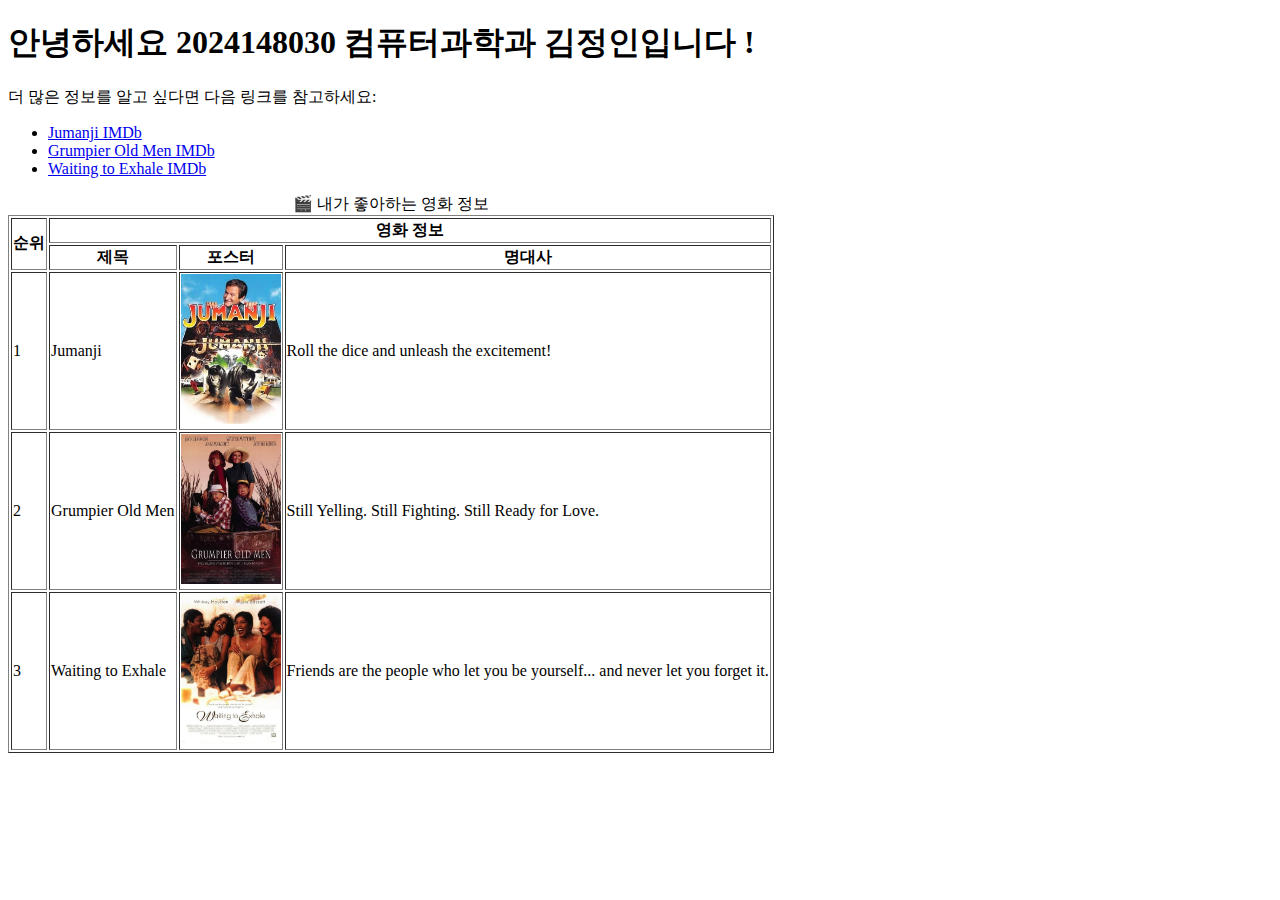
<file: index.html>
<!DOCTYPE html>
<html lang="en">

<head>
    <meta charset="UTF-8">
    <title>내가 좋아하는 영화 3편</title>
</head>

<body>

    <h1>안녕하세요 2024148030 컴퓨터과학과 김정인입니다 !</h1>


    <p>더 많은 정보를 알고 싶다면 다음 링크를 참고하세요:</p>
    <ul>
        <li><a href="https://www.imdb.com/title/tt0113497/" target="_blank">Jumanji IMDb</a></li>
        <li><a href="https://www.imdb.com/title/tt0113228/" target="_blank">Grumpier Old Men IMDb</a></li>
        <li><a href="https://www.imdb.com/title/tt0114885/" target="_blank">Waiting to Exhale IMDb</a></li>
    </ul>



    <table border="1">
        <caption>🎬 내가 좋아하는 영화 정보</caption>
        <tr>
            <th rowspan="2">순위</th>
            <th colspan="3">영화 정보</th>
        </tr>
        <tr>
            <th>제목</th>
            <th>포스터</th>
            <th>명대사</th>
        </tr>
        <tr>
            <td>1</td>
            <td>Jumanji</td>
            <td>
                <img src="LAB1/jumanji.jpg" alt="Jumanji Poster" width="100" height="150">
            </td>
            <td>Roll the dice and unleash the excitement!</td>
        </tr>
        <tr>
            <td>2</td>
            <td>Grumpier Old Men</td>
            <td>
                <img src="LAB1/Grumpier_Old_Men.jpg" alt="Grumpier Old Men Poster" width="100" height="150">
            </td>
            <td>Still Yelling. Still Fighting. Still Ready for Love.</td>
        </tr>
        <tr>
            <td>3</td>
            <td>Waiting to Exhale</td>
            <td>
                <img src="LAB1/Waiting_to_Exhale.jpg" alt="Waiting to Exhale Poster" width="100" height="150">
            </td>
            <td>Friends are the people who let you be yourself... and never let you forget it.</td>
        </tr>
    </table>

</body>

</html>
</file>
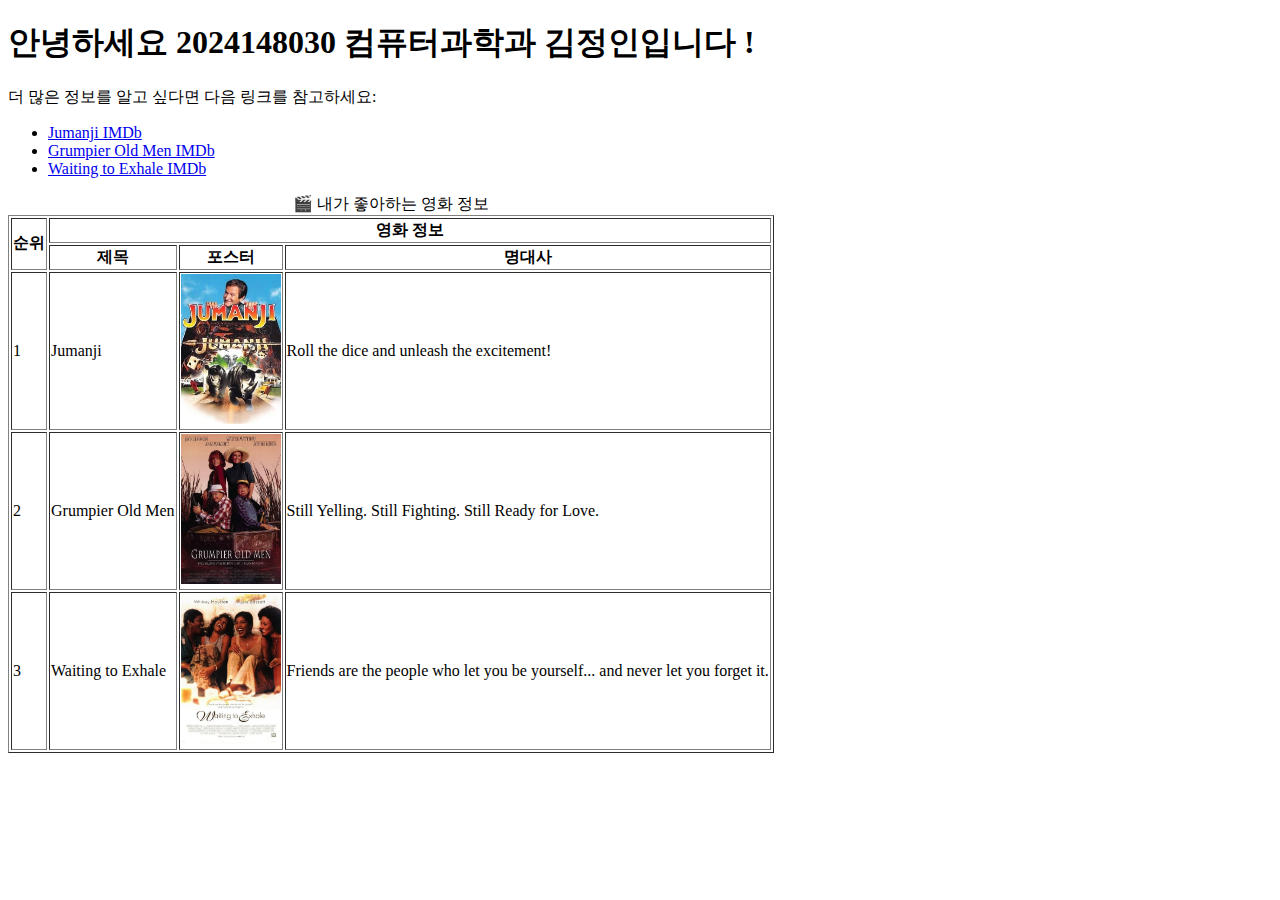
<file: LAB1/index.html>
<!DOCTYPE html>
<html lang="en">

<head>
    <meta charset="UTF-8">
    <title>내가 좋아하는 영화 3편</title>
</head>

<body>

    <h1>안녕하세요 2024148030 컴퓨터과학과 김정인입니다 !</h1>


    <p>더 많은 정보를 알고 싶다면 다음 링크를 참고하세요:</p>
    <ul>
        <li><a href="https://www.imdb.com/title/tt0113497/" target="_blank">Jumanji IMDb</a></li>
        <li><a href="https://www.imdb.com/title/tt0113228/" target="_blank">Grumpier Old Men IMDb</a></li>
        <li><a href="https://www.imdb.com/title/tt0114885/" target="_blank">Waiting to Exhale IMDb</a></li>
    </ul>



    <table border="1">
        <caption>🎬 내가 좋아하는 영화 정보</caption>
        <tr>
            <th rowspan="2">순위</th>
            <th colspan="3">영화 정보</th>
        </tr>
        <tr>
            <th>제목</th>
            <th>포스터</th>
            <th>명대사</th>
        </tr>
        <tr>
            <td>1</td>
            <td>Jumanji</td>
            <td>
                <img src="jumanji.jpg" alt="Jumanji Poster" width="100" height="150">
            </td>
            <td>Roll the dice and unleash the excitement!</td>
        </tr>
        <tr>
            <td>2</td>
            <td>Grumpier Old Men</td>
            <td>
                <img src="Grumpier_Old_Men.jpg" alt="Grumpier Old Men Poster" width="100" height="150">
            </td>
            <td>Still Yelling. Still Fighting. Still Ready for Love.</td>
        </tr>
        <tr>
            <td>3</td>
            <td>Waiting to Exhale</td>
            <td>
                <img src="Waiting_to_Exhale.jpg" alt="Waiting to Exhale Poster" width="100" height="150">
            </td>
            <td>Friends are the people who let you be yourself... and never let you forget it.</td>
        </tr>
    </table>

</body>

</html>
</file>
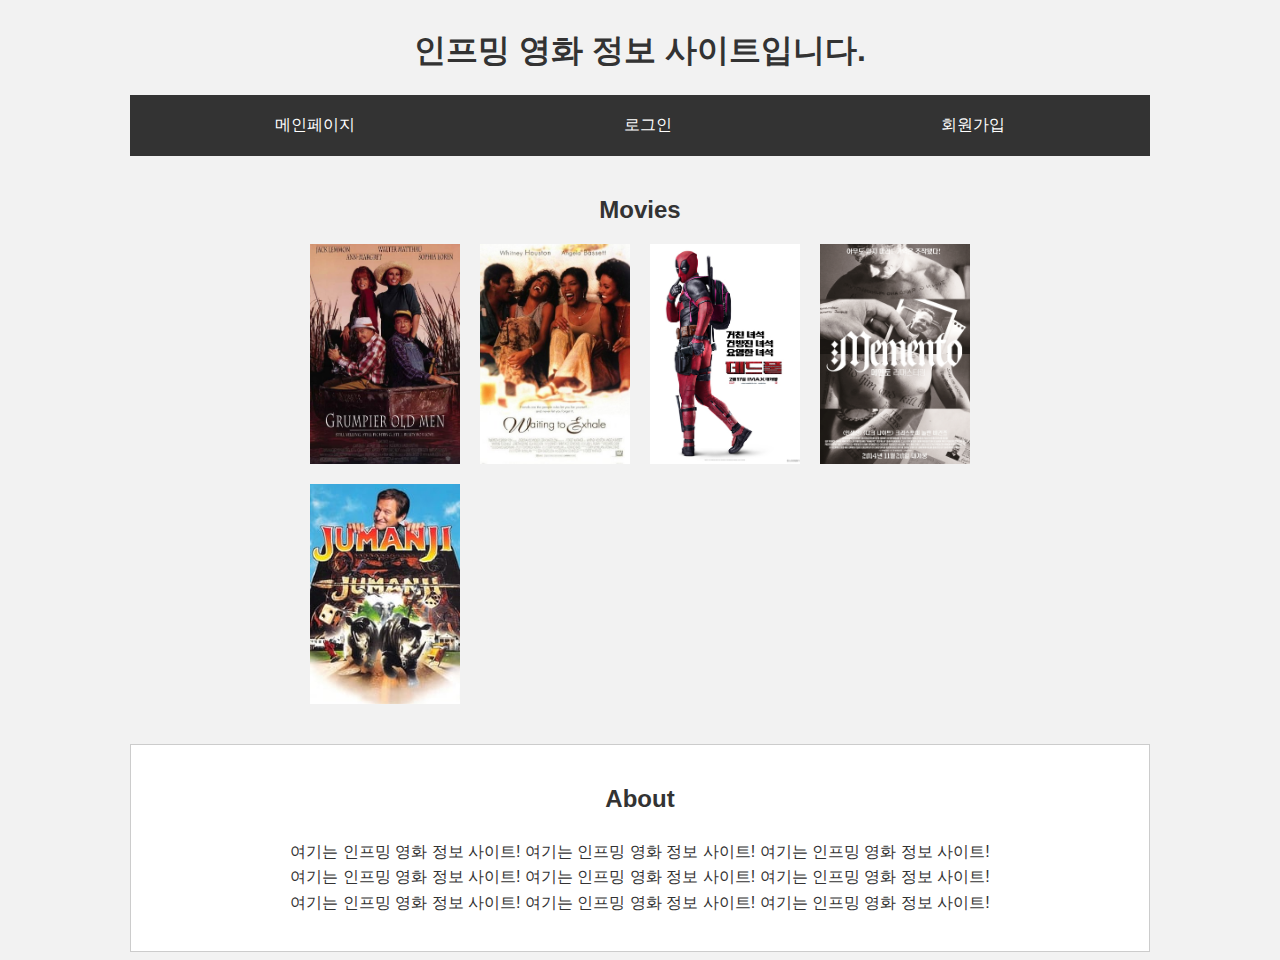
<file: LAB3/index.html>
<!DOCTYPE html>
<html lang="ko">

<head>
    <meta charset="UTF-8">
    <meta name="viewport" content="width=device-width, initial-scale=1.0">
    <title>인프밍 영화 정보 사이트</title>
    <link rel="stylesheet" href="main.css">
</head>

<body>
    <div class="container">
        <header class="header-container">
            <h1 class="slide-in">인프밍 영화 정보 사이트입니다.</h1>
        </header>

        <nav class="nav">
            <a href="index.html">메인페이지</a>
            <a href="login.html">로그인</a>
            <a href="signup.html">회원가입</a>
        </nav>

        <main class="main-content">
            <section class="movies-section">
                <h2>Movies</h2>
                <div class="movie-row">
                    <div class="movie-column">
                        <div class="movie-box">
                            <div class="movie-img-container">
                                <img src="./images/Grumpier_Old_Men.jpg" alt="Grumpier Old Men poster"
                                    class="movie-img">
                                <div class="movie-title">Grumpier Old Men</div>
                            </div>
                        </div>
                        <div class="movie-box">
                            <div class="movie-img-container">
                                <img src="./images/jumanji.jpg" alt="Jumanji poster" class="movie-img">
                                <div class="movie-title">Jumanji</div>
                            </div>
                        </div>
                    </div>

                    <div class="movie-column">
                        <div class="movie-box">
                            <div class="movie-img-container">
                                <img src="./images/Waiting_to_Exhale.jpg" alt="Waiting to Exhale poster"
                                    class="movie-img">
                                <div class="movie-title">Waiting to Exhale</div>
                            </div>
                        </div>
                    </div>

                    <div class="movie-column">
                        <div class="movie-box">
                            <div class="movie-img-container">
                                <img src="./images/Deadpool.jpg" alt="Deadpool poster" class="movie-img">
                                <div class="movie-title">데드풀</div>
                            </div>
                        </div>
                    </div>

                    <div class="movie-column">
                        <div class="movie-box">
                            <div class="movie-img-container">
                                <img src="./images/memonto.jpg" alt="Memento poster" class="movie-img">
                                <div class="movie-title">메멘토</div>
                            </div>
                        </div>
                    </div>
                </div>
            </section>

            <section class="about-section">
                <h2>About</h2>
                <p>
                    여기는 인프밍 영화 정보 사이트! 여기는 인프밍 영화 정보 사이트! 여기는 인프밍 영화 정보 사이트!<br>
                    여기는 인프밍 영화 정보 사이트! 여기는 인프밍 영화 정보 사이트! 여기는 인프밍 영화 정보 사이트!<br>
                    여기는 인프밍 영화 정보 사이트! 여기는 인프밍 영화 정보 사이트! 여기는 인프밍 영화 정보 사이트!
                </p>
            </section>
        </main>
    </div>
</body>

</html>
</file>
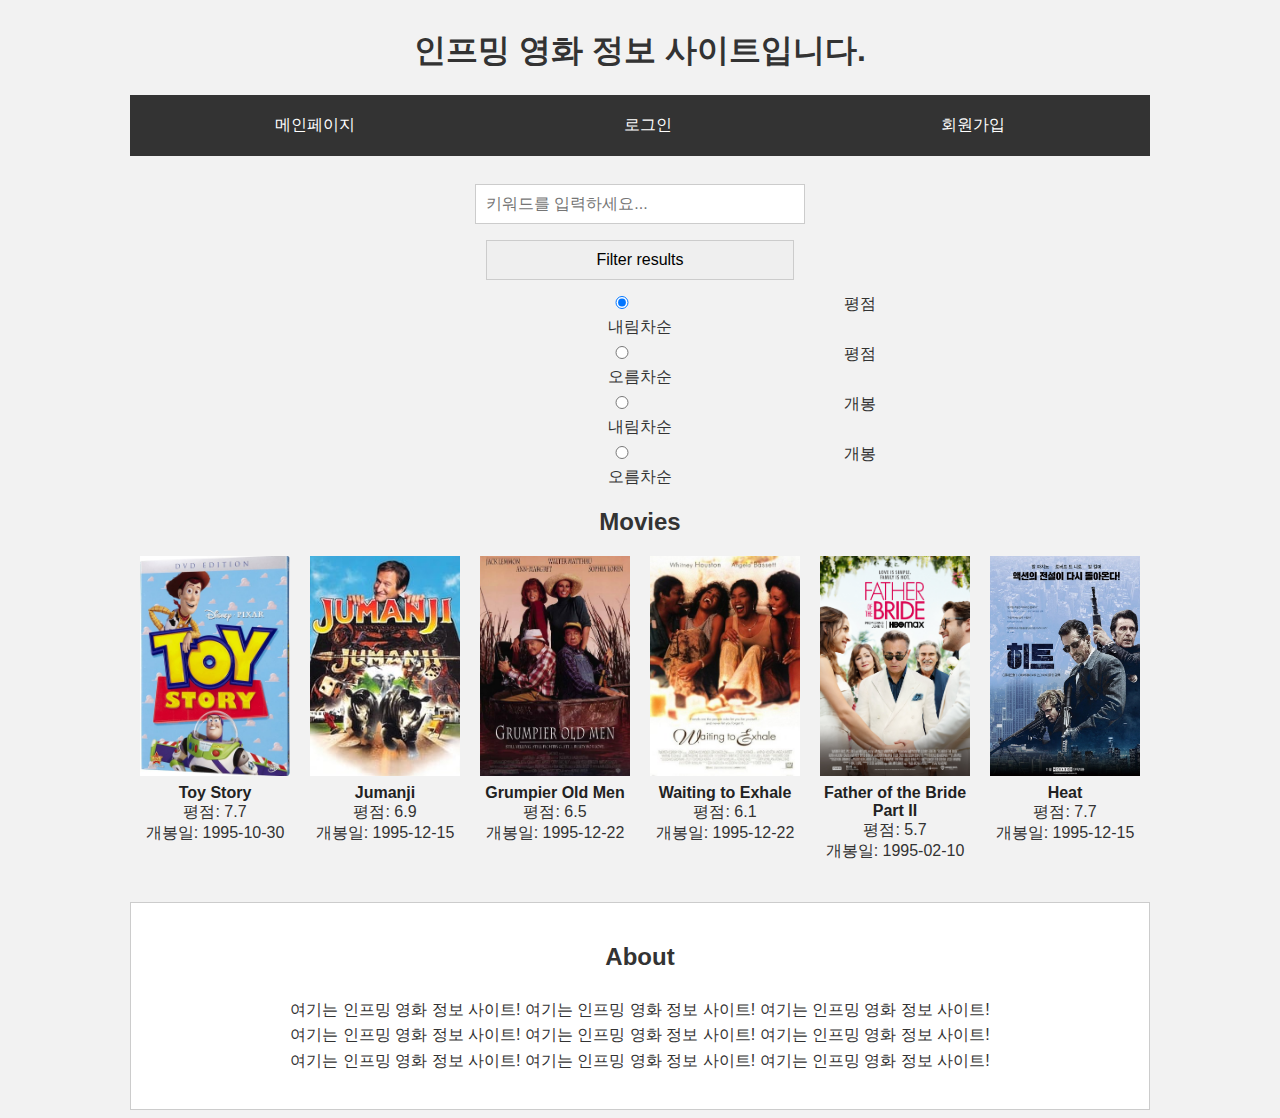
<file: LAB4/index.html>
<!DOCTYPE html>
<html lang="ko">

<head>
    <meta charset="UTF-8">
    <meta name="viewport" content="width=device-width, initial-scale=1.0">
    <title>인프밍 영화 정보 사이트</title>
    <link rel="stylesheet" href="main.css">
</head>

<body>
    <div class="container">
        <header class="header-container">
            <h1 class="slide-in">인프밍 영화 정보 사이트입니다.</h1>
        </header>

        <nav class="nav">
            <a href="index.html">메인페이지</a>
            <a href="login.html">로그인</a>
            <a href="signup.html">회원가입</a>
        </nav>

        <main class="main-content">
            <section class="movies-section">
                <div>
                    <input type="text" id="searchInput" placeholder="키워드를 입력하세요...">
                    <button onclick="filterResults()">Filter results</button>
                </div>
                <div>
                    <label><input type="radio" name="sort" value="ratingDesc" checked> 평점 내림차순</label>
                    <label><input type="radio" name="sort" value="ratingAsc"> 평점 오름차순</label>
                    <label><input type="radio" name="sort" value="dateDesc"> 개봉 내림차순</label>
                    <label><input type="radio" name="sort" value="dateAsc"> 개봉 오름차순</label>
                </div>
                <h2>Movies</h2>
                <div class="movie-row">
                    <div class="movie-column">
                        <div class="movie-box">
                            <div class="movie-img-container">
                                <img src="./images/Grumpier_Old_Men.jpg" alt="Grumpier Old Men poster"
                                    class="movie-img">
                                <div class="movie-title">Grumpier Old Men</div>
                            </div>
                        </div>
                        <div class="movie-box">
                            <div class="movie-img-container">
                                <img src="./images/jumanji.jpg" alt="Jumanji poster" class="movie-img">
                                <div class="movie-title">Jumanji</div>
                            </div>
                        </div>
                    </div>

                    <div class="movie-column">
                        <div class="movie-box">
                            <div class="movie-img-container">
                                <img src="./images/Waiting_to_Exhale.jpg" alt="Waiting to Exhale poster"
                                    class="movie-img">
                                <div class="movie-title">Waiting to Exhale</div>
                            </div>
                        </div>
                    </div>

                    <div class="movie-column">
                        <div class="movie-box">
                            <div class="movie-img-container">
                                <img src="./images/Deadpool.jpg" alt="Deadpool poster" class="movie-img">
                                <div class="movie-title">데드풀</div>
                            </div>
                        </div>
                    </div>

                    <div class="movie-column">
                        <div class="movie-box">
                            <div class="movie-img-container">
                                <img src="./images/memonto.jpg" alt="Memento poster" class="movie-img">
                                <div class="movie-title">메멘토</div>
                            </div>
                        </div>
                    </div>
                </div>
            </section>

            <section class="about-section">
                <h2>About</h2>
                <p>
                    여기는 인프밍 영화 정보 사이트! 여기는 인프밍 영화 정보 사이트! 여기는 인프밍 영화 정보 사이트!<br>
                    여기는 인프밍 영화 정보 사이트! 여기는 인프밍 영화 정보 사이트! 여기는 인프밍 영화 정보 사이트!<br>
                    여기는 인프밍 영화 정보 사이트! 여기는 인프밍 영화 정보 사이트! 여기는 인프밍 영화 정보 사이트!
                </p>
            </section>
        </main>
    </div>

    <script>
        let movies = [];
        let filteredMovies = [];
        let currentPage = 1;
        const pageSize = 6;

        // 영화 데이터 불러오기
        async function fetchMovies() {
            const res = await fetch('product.json');
            movies = await res.json();
            filteredMovies = movies.slice();
            renderMovies();
        }

        // 영화 출력
        function renderMovies(reset = true) {
            const movieRow = document.querySelector('.movie-row');
            if (reset) {
                movieRow.innerHTML = '';
                currentPage = 1;
            }
            const start = 0;
            const end = currentPage * pageSize;
            const moviesToShow = filteredMovies.slice(0, end);

            movieRow.innerHTML = '';
            moviesToShow.forEach(movie => {
                const col = document.createElement('div');
                col.className = 'movie-column';
                col.innerHTML = `
                <div class="movie-box">
                    <div class="movie-img-container">
                        <img src="${movie.poster_path}" alt="${movie.title} poster" class="movie-img">
                        <div class="movie-overview">${movie.overview}</div>
                    </div>
                    <div class="movie-title">${movie.title}</div>
                    <div>평점: ${movie.vote_average}</div>
                    <div>개봉일: ${movie.release_date}</div>
                </div>
            `;
                movieRow.appendChild(col);
            });
        }

        // Infinite Scroll
        window.addEventListener('scroll', () => {
            if ((window.innerHeight + window.scrollY) >= document.body.offsetHeight - 10) {
                if (currentPage * pageSize < filteredMovies.length) {
                    currentPage++;
                    renderMovies(false);
                }
            }
        });

        // 필터/정렬 함수
        function filterResults() {
            const keyword = document.getElementById('searchInput').value.toLowerCase();
            const sort = document.querySelector('input[name="sort"]:checked').value;

            // 키워드 검색 (제목, 줄거리 모두 포함)
            filteredMovies = movies.filter(movie =>
                movie.title.toLowerCase().includes(keyword) ||
                movie.overview.toLowerCase().includes(keyword)
            );

            // 정렬
            switch (sort) {
                case 'ratingDesc':
                    filteredMovies.sort((a, b) => b.vote_average - a.vote_average);
                    break;
                case 'ratingAsc':
                    filteredMovies.sort((a, b) => a.vote_average - b.vote_average);
                    break;
                case 'dateDesc':
                    filteredMovies.sort((a, b) => new Date(b.release_date) - new Date(a.release_date));
                    break;
                case 'dateAsc':
                    filteredMovies.sort((a, b) => new Date(a.release_date) - new Date(b.release_date));
                    break;
            }
            renderMovies();
        }

        // 정렬 라디오 변경 시 자동 필터링
        document.addEventListener('DOMContentLoaded', () => {
            document.querySelectorAll('input[name="sort"]').forEach(radio => {
                radio.addEventListener('change', filterResults);
            });
            fetchMovies();
        });
    </script>
</body>

</html>
</file>
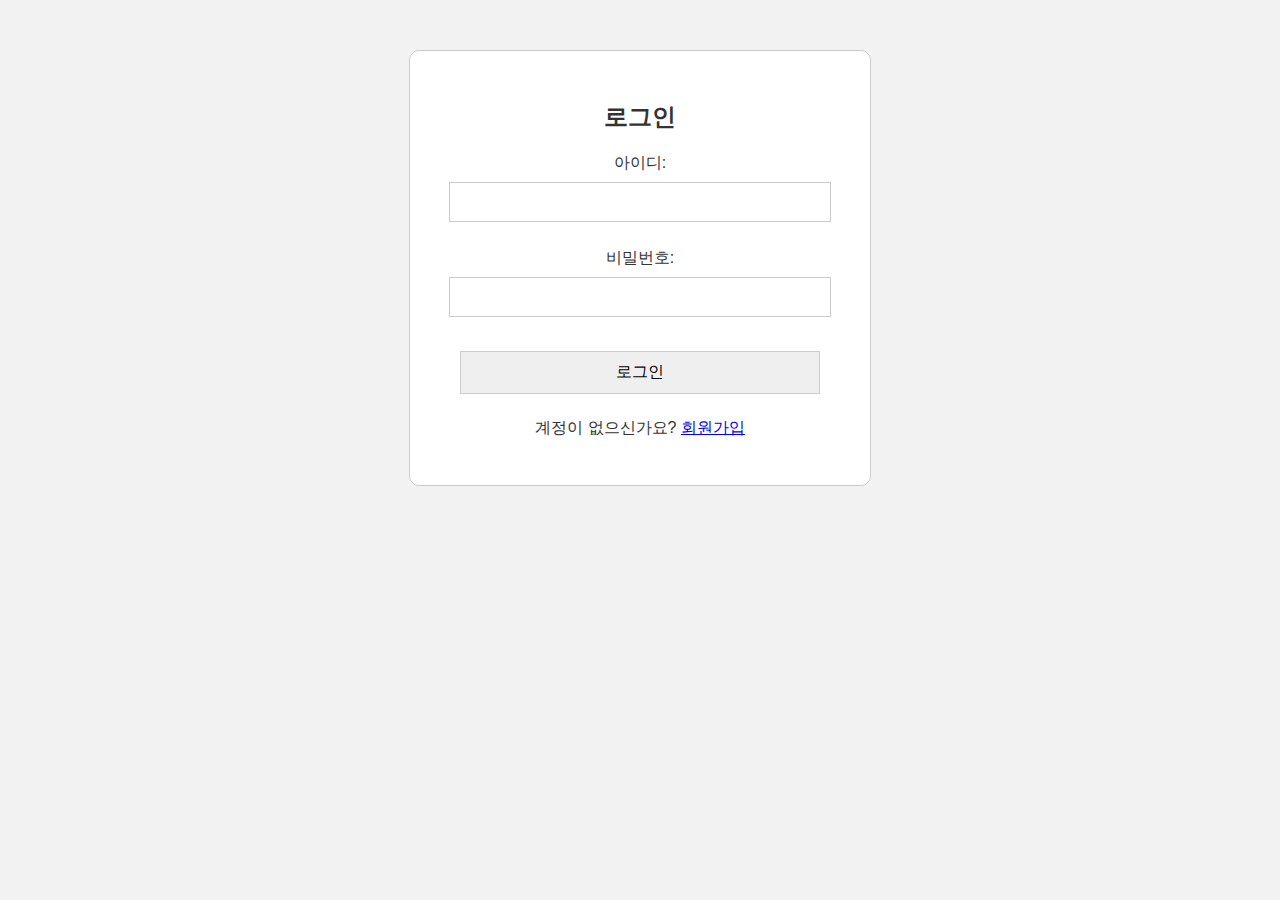
<file: LAB2/login.html>
<!DOCTYPE html>
<html lang="en">

<head>
    <meta charset="UTF-8">
    <title>Login Page</title>
    <link rel="stylesheet" type="text/css" href="main.css">
</head>

<body>
    <div class="form-container">
        <h2>로그인</h2>
        <form>
            <label for="username">아이디:</label>
            <input type="text" id="username" name="username"><br><br>

            <label for="password">비밀번호:</label>
            <input type="password" id="password" name="password"><br><br>

            <button type="submit">로그인</button>
        </form>
        <p>계정이 없으신가요? <a href="signup.html">회원가입</a></p>
    </div>
</body>

</html>
</file>
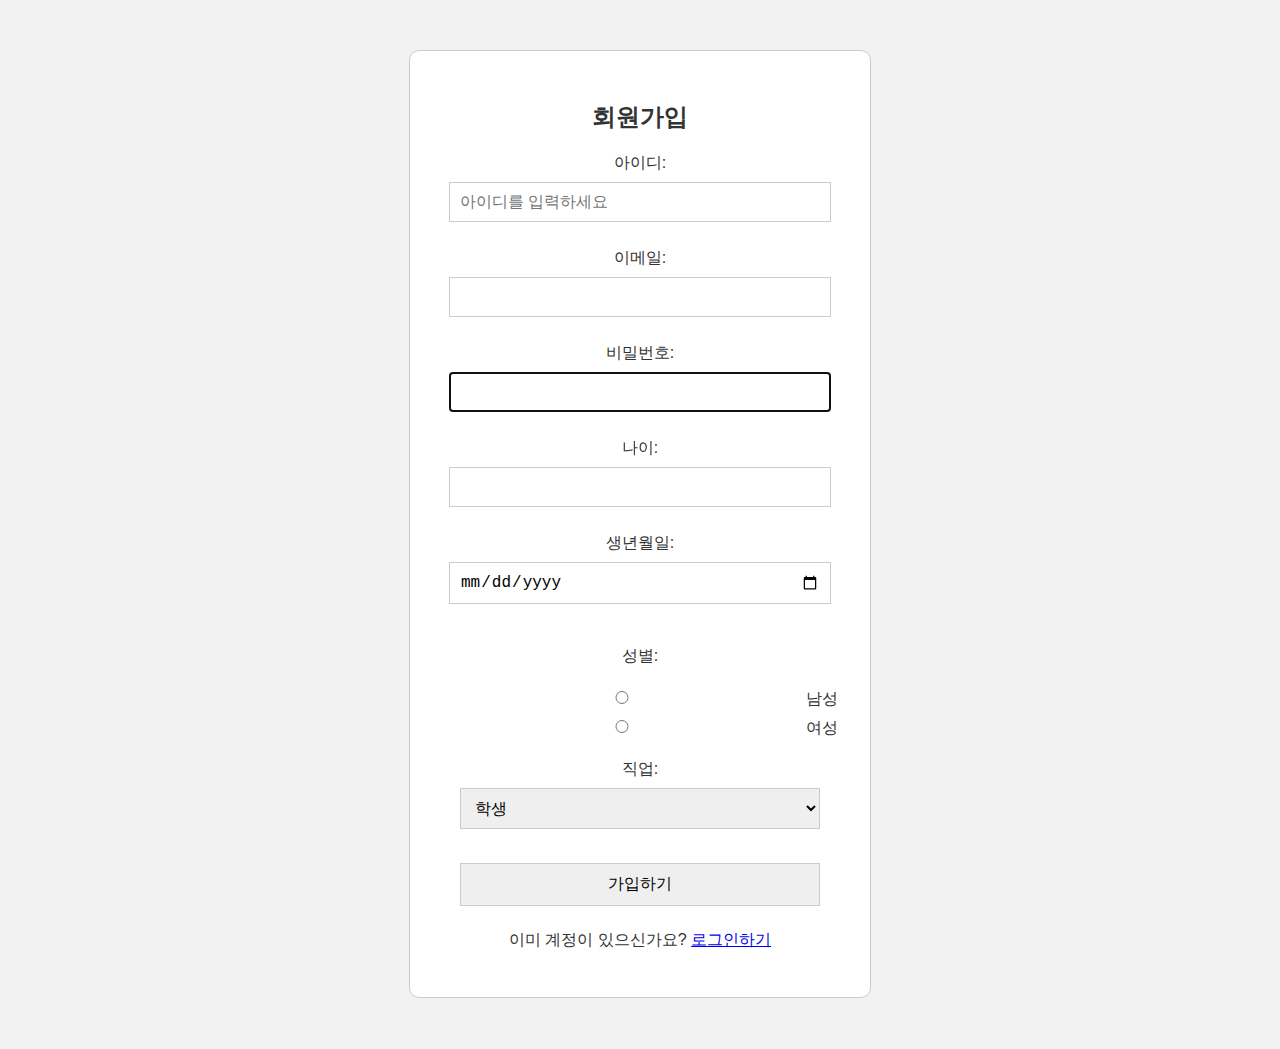
<file: LAB2/signup.html>
<!DOCTYPE html>
<html lang="en">

<head>
    <meta charset="UTF-8">
    <title>Signup Page</title>
    <link rel="stylesheet" type="text/css" href="main.css">
</head>

<body>
    <div class="form-container">
        <h2>회원가입</h2>
        <form action="login.html">
            <label for="username">아이디:</label>
            <input type="text" id="username" name="username" placeholder="아이디를 입력하세요" required><br><br>

            <label for="email">이메일:</label>
            <input type="email" id="email" name="email" autocomplete="on"><br><br>

            <label for="password">비밀번호:</label>
            <input type="password" id="password" name="password" autofocus><br><br>

            <label for="age">나이:</label>
            <input type="number" id="age" name="age" step="1"><br><br>

            <label for="birthdate">생년월일:</label>
            <input type="date" id="birthdate" name="birthdate"><br><br>

            <p>성별:</p>
            <input type="radio" id="male" name="gender" value="male">
            <label for="male">남성</label>
            <input type="radio" id="female" name="gender" value="female">
            <label for="female">여성</label><br><br>

            <label for="job">직업:</label>
            <select id="job" name="job">
                <option value="student">학생</option>
                <option value="developer">개발자</option>
                <option value="designer">디자이너</option>
                <option value="other">기타</option>
            </select><br><br>

            <button type="submit">가입하기</button>
        </form>
        <p>이미 계정이 있으신가요? <a href="login.html">로그인하기</a></p>
    </div>
</body>

</html>
</file>
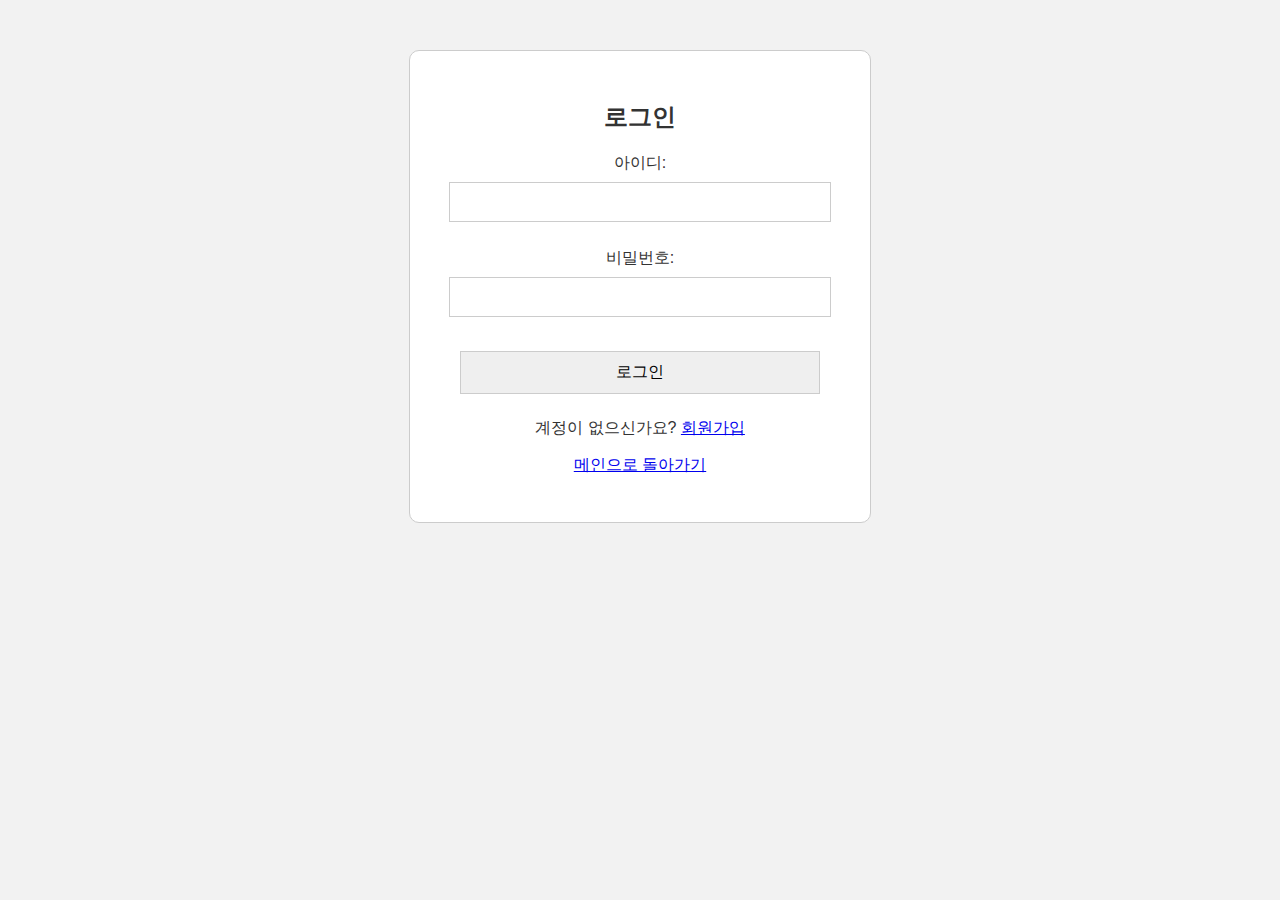
<file: LAB4/login.html>
<!DOCTYPE html>
<html lang="en">

<head>
    <meta charset="UTF-8">
    <title>Login Page</title>
    <link rel="stylesheet" type="text/css" href="main.css">
</head>

<body>
    <div class="form-container">
        <h2>로그인</h2>
        <form>
            <label for="username">아이디:</label>
            <input type="text" id="username" name="username"><br><br>

            <label for="password">비밀번호:</label>
            <input type="password" id="password" name="password"><br><br>

            <button type="submit">로그인</button>
        </form>
        <p>계정이 없으신가요? <a href="signup.html">회원가입</a></p>
        <p><a href="index.html">메인으로 돌아가기</a></p>
    </div>
</body>

</html>
</file>
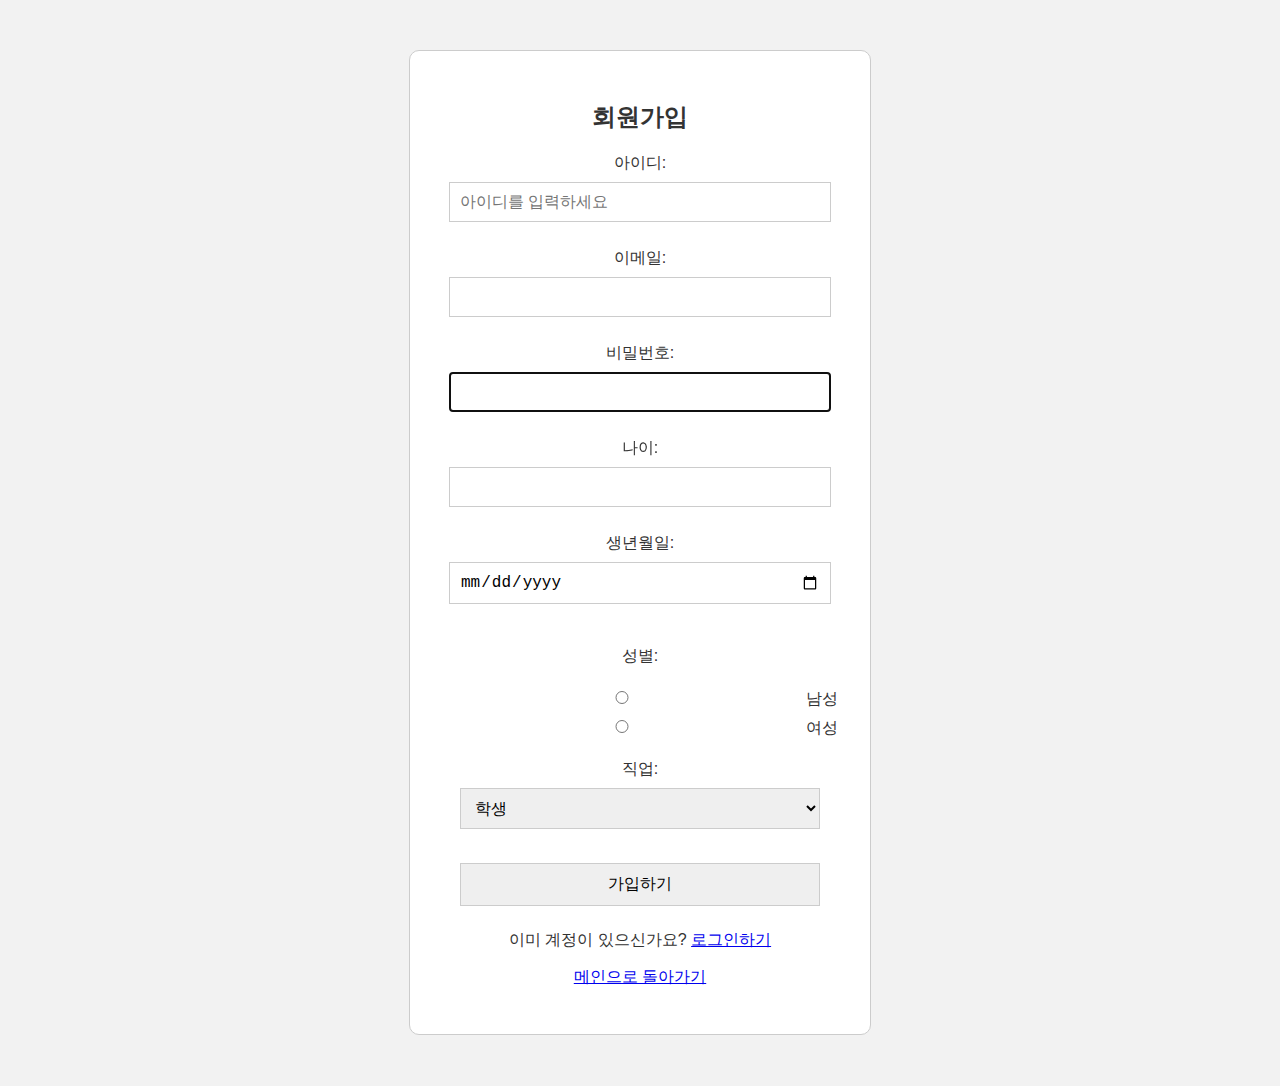
<file: LAB4/signup.html>
<!DOCTYPE html>
<html lang="en">

<head>
    <meta charset="UTF-8">
    <title>Signup Page</title>
    <link rel="stylesheet" type="text/css" href="main.css">
</head>

<body>
    <div class="form-container">
        <h2>회원가입</h2>
        <form action="login.html">
            <label for="username">아이디:</label>
            <input type="text" id="username" name="username" placeholder="아이디를 입력하세요" required><br><br>

            <label for="email">이메일:</label>
            <input type="email" id="email" name="email" autocomplete="on"><br><br>

            <label for="password">비밀번호:</label>
            <input type="password" id="password" name="password" autofocus><br><br>

            <label for="age">나이:</label>
            <input type="number" id="age" name="age" step="1"><br><br>

            <label for="birthdate">생년월일:</label>
            <input type="date" id="birthdate" name="birthdate"><br><br>

            <p>성별:</p>
            <input type="radio" id="male" name="gender" value="male">
            <label for="male">남성</label>
            <input type="radio" id="female" name="gender" value="female">
            <label for="female">여성</label><br><br>

            <label for="job">직업:</label>
            <select id="job" name="job">
                <option value="student">학생</option>
                <option value="developer">개발자</option>
                <option value="designer">디자이너</option>
                <option value="other">기타</option>
            </select><br><br>

            <button type="submit">가입하기</button>
        </form>
        <p>이미 계정이 있으신가요? <a href="login.html">로그인하기</a></p>
        <p><a href="index.html">메인으로 돌아가기</a></p>
    </div>
</body>

</html>
</file>
<file: LAB3/main.css>
body {
  background-color: #f2f2f2;
  font-family: Arial, sans-serif;
  text-align: center;
  color: #333;
}

.form-container {
  background-color: #ffffff;
  width: 400px;
  margin: 50px auto;
  padding: 30px;
  border: 1px solid #ccc;
  border-radius: 10px;
  height: auto;
}

input, select, button {
  width: 90%;
  padding: 10px;
  margin: 8px 0;
  border: 1px solid #ccc;
  font-size: 16px;
}

.container {
  width: 1020px;
  margin: 0 auto;
}

.nav {
  display: flex;
  flex-direction: row;
  justify-content: space-around;
  flex-wrap: wrap;
  background-color: #333;
  padding: 10px;
}
.nav a {
  color: white;
  text-decoration: none;
  padding: 10px;
}

.header-container {
  overflow: hidden;
  width: 100%;
}
.slide-in {
  animation-name: slideIn;
  animation-duration: 2s;
  white-space: nowrap;
  display: inline-block;
}
@keyframes slideIn {
  from {
    transform: translateX(100%);
  }
  to {
    transform: translateX(0%);
  }
}

.main-content {
  display: flex;
  flex-direction: column;
  gap: 40px;
  margin-top: 20px;
}

.movies-section {
  display: flex;
  flex-direction: column;
  align-items: center;
}
.movie-row {
  display: flex;
  flex-direction: row;
  flex-wrap: wrap;
  justify-content: center;
  gap: 20px;
}
.movie-column {
  display: flex;
  flex-direction: column;
  gap: 20px;
}
.movie-box {
  display: flex;
  flex-direction: column;
  align-items: center;
  width: 150px;
}
.movie-img-container {
  position: relative;
  overflow: hidden;
  width: 150px;
  height: 220px;
}
.movie-img {
  width: 100%;
  height: 100%;
  object-fit: cover;
  transition: transform 2s;
}
.movie-img-container:hover .movie-img {
  transform: scale(1.2);
}
.movie-title {
  position: absolute;
  bottom: 0;
  left: 0;
  width: 100%;
  background: rgba(0, 0, 0, 0.6);
  color: white;
  padding: 5px 0;
  opacity: 0;
  transition: opacity 0.5s;
  text-align: center;
}
.movie-img-container:hover .movie-title {
  opacity: 1;
}

.about-section {
  display: flex;
  flex-direction: column;
  align-items: center;
  padding: 20px;
  background: #fff;
  border: 1px solid #ccc;
}
.about-section h2 {
  margin-bottom: 10px;
}
.about-section p {
  width: 90%;
  text-align: center;
  font-size: 16px;
  line-height: 1.6;
}

@media (max-width: 480px) {
  .nav {
    flex-direction: column;
    align-items: center;
  }
  .movie-row {
    flex-direction: column;
    align-items: center;
  }
  .movie-column {
    display: contents;
  }
  .movie-box {
    width: 80%;
    margin: 5px auto;
  }
}

@media (min-width: 481px) and (max-width: 800px) {
  .nav {
    flex-direction: row;
    flex-wrap: wrap;
    justify-content: center;
    gap: 10px;
  }
  .movie-row {
    flex-direction: row;
    flex-wrap: wrap;
    justify-content: center;
    gap: 20px;
  }
  .movie-column {
    display: contents;
  }
  .movie-box {
    width: 45%;
    margin: 5px;
  }
}

@media (min-width: 801px) {
  .movie-row {
    flex-direction: row;
    flex-wrap: nowrap;
    justify-content: space-around;
  }
  .movie-column {
    flex-direction: column;
    align-items: center;
  }
}
</file>
<file: LAB4/main.css>
body {
  background-color: #f2f2f2;
  font-family: Arial, sans-serif;
  text-align: center;
  color: #333;
}

.form-container {
  background-color: #ffffff;
  width: 400px;
  margin: 50px auto;
  padding: 30px;
  border: 1px solid #ccc;
  border-radius: 10px;
  height: auto;
}

input, select, button {
  width: 90%;
  padding: 10px;
  margin: 8px 0;
  border: 1px solid #ccc;
  font-size: 16px;
}

.container {
  width: 1020px;
  margin: 0 auto;
  overflow-x: hidden;
}

.nav {
  display: flex;
  flex-direction: row;
  justify-content: space-around;
  flex-wrap: wrap;
  background-color: #333;
  padding: 10px;
}
.nav a {
  color: white;
  text-decoration: none;
  padding: 10px;
}

.header-container {
  overflow: hidden;
  width: 100%;
}
.slide-in {
  animation-name: slideIn;
  animation-duration: 2s;
  white-space: nowrap;
  display: inline-block;
}
@keyframes slideIn {
  from {
    transform: translateX(100%);
  }
  to {
    transform: translateX(0%);
  }
}

.main-content {
  display: flex;
  flex-direction: column;
  gap: 40px;
  margin-top: 20px;
}

.movies-section {
  display: flex;
  flex-direction: column;
  align-items: center;
}
.movie-row {
  display: flex;
  flex-direction: row;
  flex-wrap: wrap;
  justify-content: center;
  gap: 20px;
  max-width: 100%;
  box-sizing: border-box;
}
.movie-column {
  display: flex;
  flex-direction: column;
  gap: 20px;
}
.movie-box {
  display: flex;
  flex-direction: column;
  align-items: center;
  width: 150px;
}
.movie-img-container {
  position: relative;
  overflow: hidden;
  width: 150px;
  height: 220px;
}
.movie-img {
  width: 100%;
  height: 100%;
  object-fit: cover;
  transition: transform 2s;
}
.movie-img-container:hover .movie-img {
  transform: scale(1.2);
}
.movie-title {
  font-weight: bold;
  font-size: 16px;
  margin-top: 8px;
  color: #222;
  background: none;
  position: static;
  width: 100%;
  padding: 0;
  opacity: 1;
  text-align: center;
  transition: none;
}

.about-section {
  display: flex;
  flex-direction: column;
  align-items: center;
  padding: 20px;
  background: #fff;
  border: 1px solid #ccc;
}
.about-section h2 {
  margin-bottom: 10px;
}
.about-section p {
  width: 90%;
  text-align: center;
  font-size: 16px;
  line-height: 1.6;
}

.movie-overview {
  display: none;
  position: absolute;
  top: 0;
  left: 0;
  width: 100%;
  height: 100%;
  background: rgba(0,0,0,0.85);
  color: #fff;
  padding: 15px 10px;
  box-sizing: border-box;
  font-size: 14px;
  line-height: 1.5;
  z-index: 2;
  overflow-y: auto;
  border-radius: 0 0 8px 8px;
}
.movie-img-container:hover .movie-overview {
  display: block;
}

@media (max-width: 480px) {
  .nav {
    flex-direction: column;
    align-items: center;
  }
  .movie-row {
    flex-direction: column;
    align-items: center;
  }
  .movie-column {
    display: contents;
  }
  .movie-box {
    width: 80%;
    margin: 5px auto;
  }
}

@media (min-width: 481px) and (max-width: 800px) {
  .nav {
    flex-direction: row;
    flex-wrap: wrap;
    justify-content: center;
    gap: 10px;
  }
  .movie-row {
    flex-direction: row;
    flex-wrap: wrap;
    justify-content: center;
    gap: 20px;
  }
  .movie-column {
    display: contents;
  }
  .movie-box {
    width: 45%;
    margin: 5px;
  }
}

@media (min-width: 801px) {
  .movie-row {
    flex-direction: row;
    flex-wrap: wrap;
    justify-content: space-around;
  }
  .movie-column {
    flex-direction: column;
    align-items: center;
  }
}
</file>
<file: LAB2/main.css>
body {
    background-color: #f2f2f2;
    font-family: Arial, sans-serif;
    text-align: center;
    color: #333;
  }
  
  .form-container {
    background-color: #ffffff;
    width: 400px;
    margin: 50px auto;
    padding: 30px;
    border: 1px solid #ccc;
    border-radius: 10px;
    height: auto;
  }
  
  input, select, button {
    width: 90%;
    padding: 10px;
    margin: 8px 0;
    border: 1px solid #ccc;
    font-size: 16px;
  }
</file>
